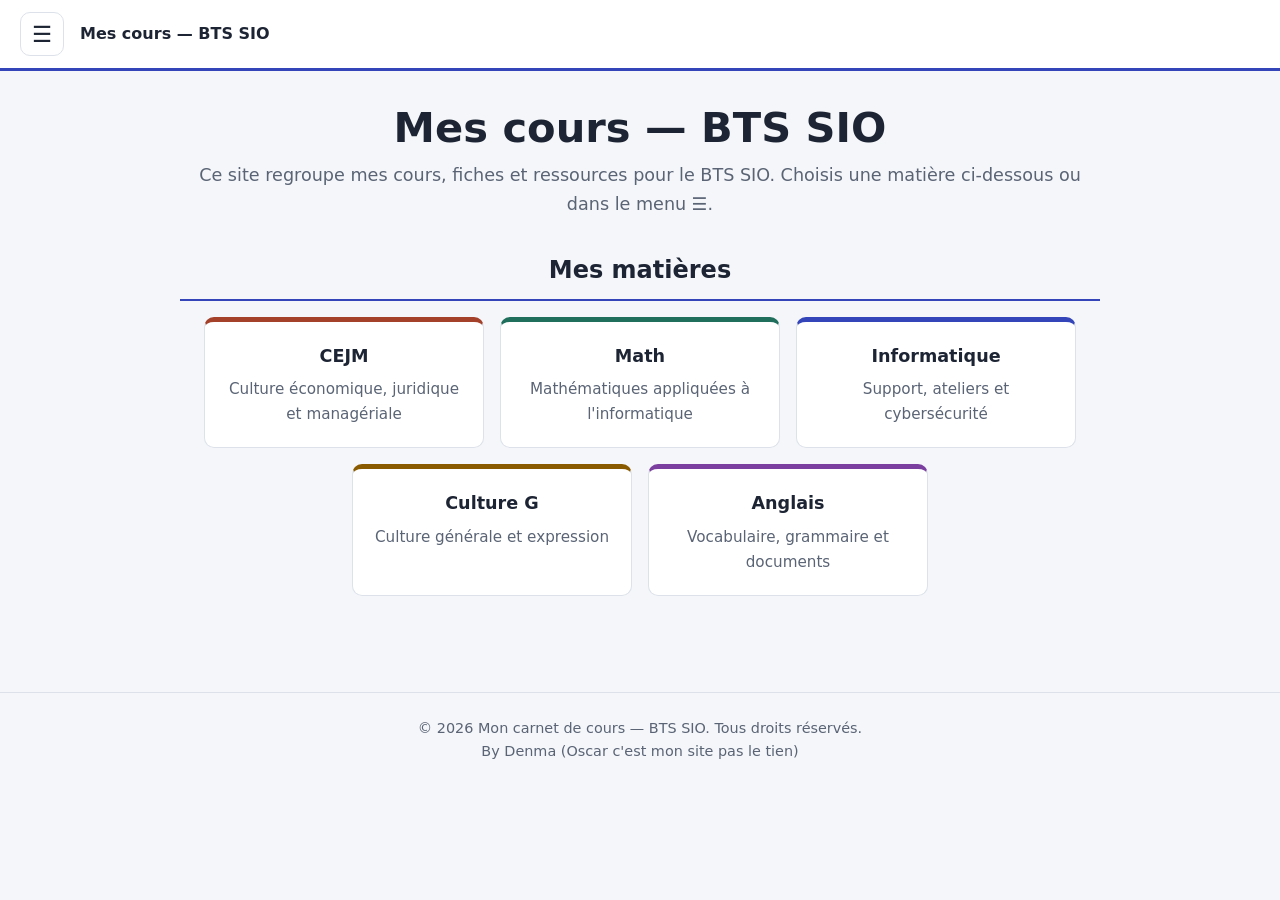
<file: index.html>
<!DOCTYPE html>
<html lang="fr">
<head>
  <meta charset="UTF-8">
  <meta name="viewport" content="width=device-width, initial-scale=1">
  <title>Mes cours — BTS SIO</title>
  <link rel="icon" href="favicon.ico">
  <link rel="stylesheet" href="css/style.css">
</head>
<body class="accueil">
  <!-- L'en-tête et le menu sont ajoutés automatiquement par js/script.js -->

  <main>
    <h1>Mes cours — BTS SIO</h1>
    <p class="intro">Ce site regroupe mes cours, fiches et ressources pour le BTS SIO. Choisis une matière ci-dessous ou dans le menu ☰.</p>

    <section>
      <h2>Mes matières</h2>
      <div class="grille">
        <a class="carte cejm" href="cejm.html">
          <h3>CEJM</h3>
          <p>Culture économique, juridique et managériale</p>
        </a>
        <a class="carte math" href="math.html">
          <h3>Math</h3>
          <p>Mathématiques appliquées à l'informatique</p>
        </a>
        <a class="carte informatique" href="informatique.html">
          <h3>Informatique</h3>
          <p>Support, ateliers et cybersécurité</p>
        </a>
        <a class="carte culture-g" href="culture-g.html">
          <h3>Culture G</h3>
          <p>Culture générale et expression</p>
        </a>
        <a class="carte anglais" href="anglais.html">
          <h3>Anglais</h3>
          <p>Vocabulaire, grammaire et documents</p>
        </a>
      </div>
    </section>

  </main>

  <footer class="site-footer">© 2026 Mon carnet de cours — BTS SIO. Tous droits réservés.<br>By Denma (Oscar c'est mon site pas le tien)</footer>
  <script src="js/script.js"></script>
</body>
</html>
</file>
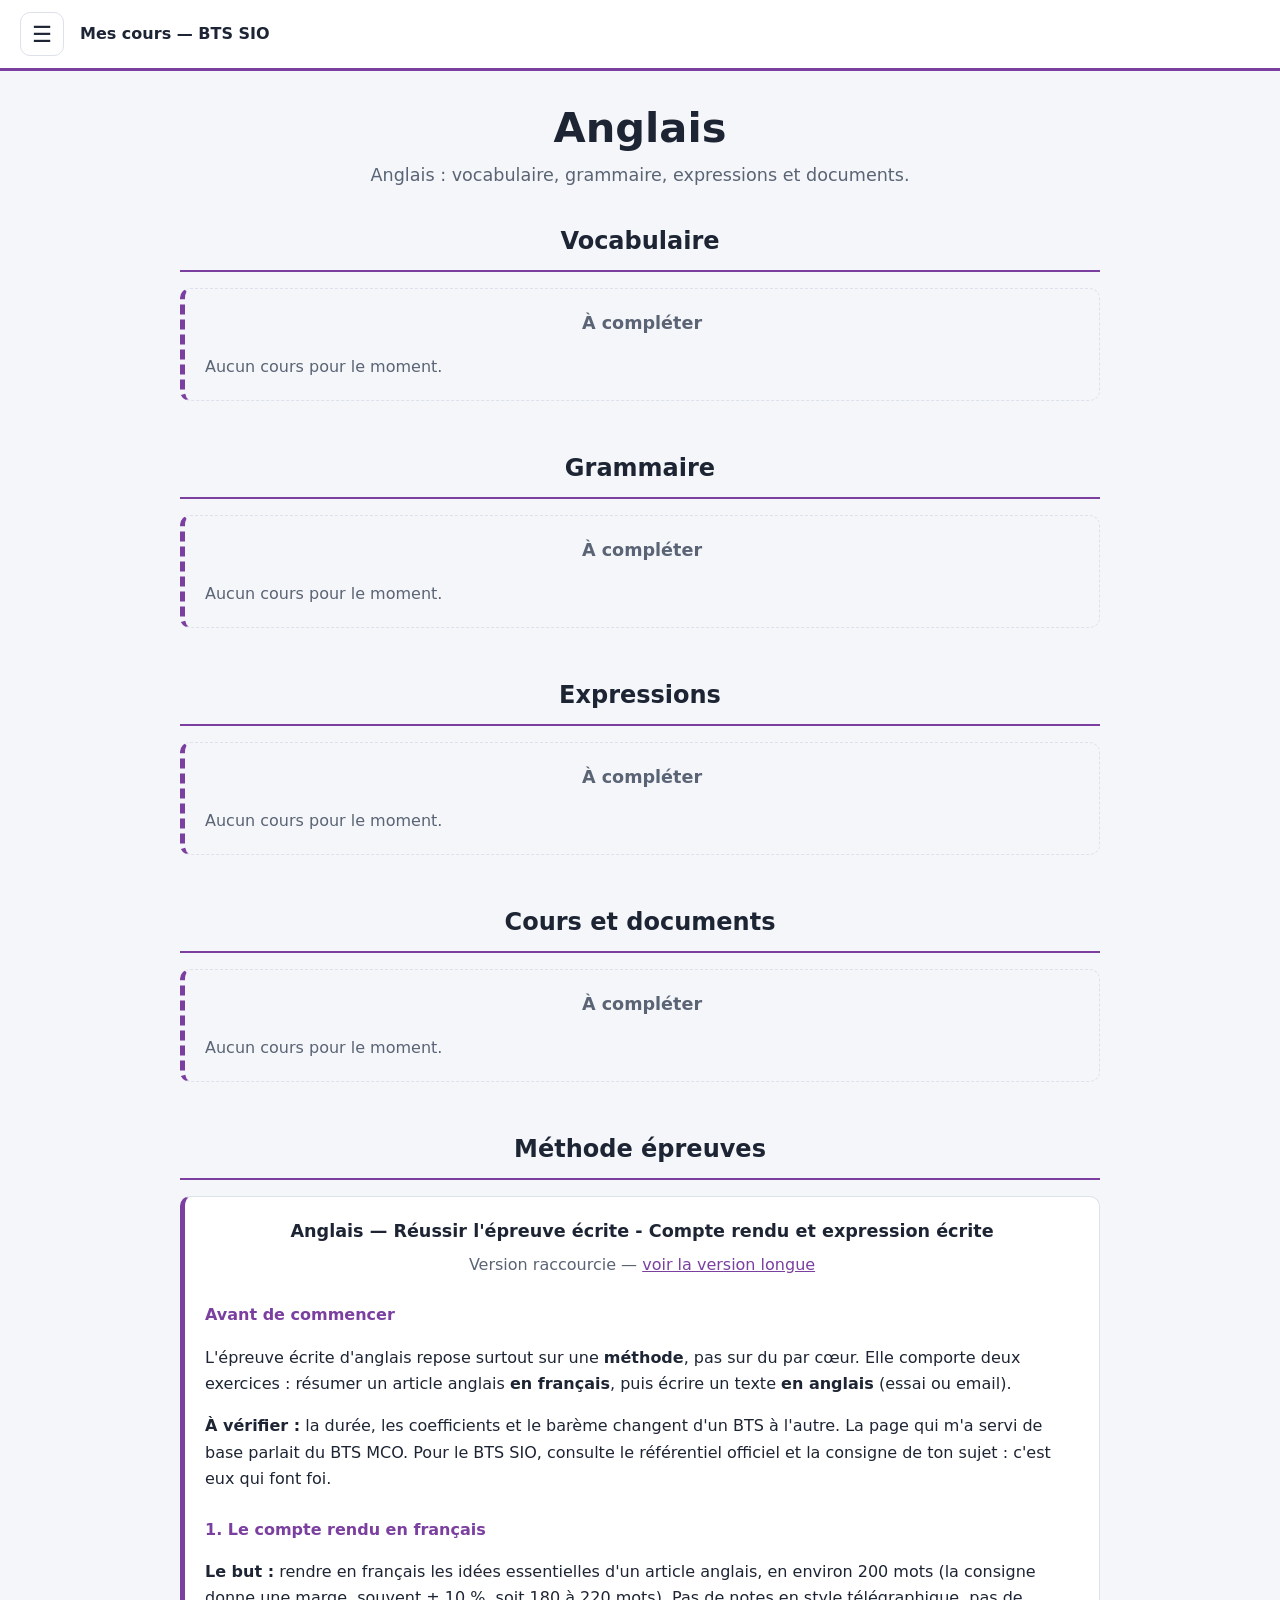
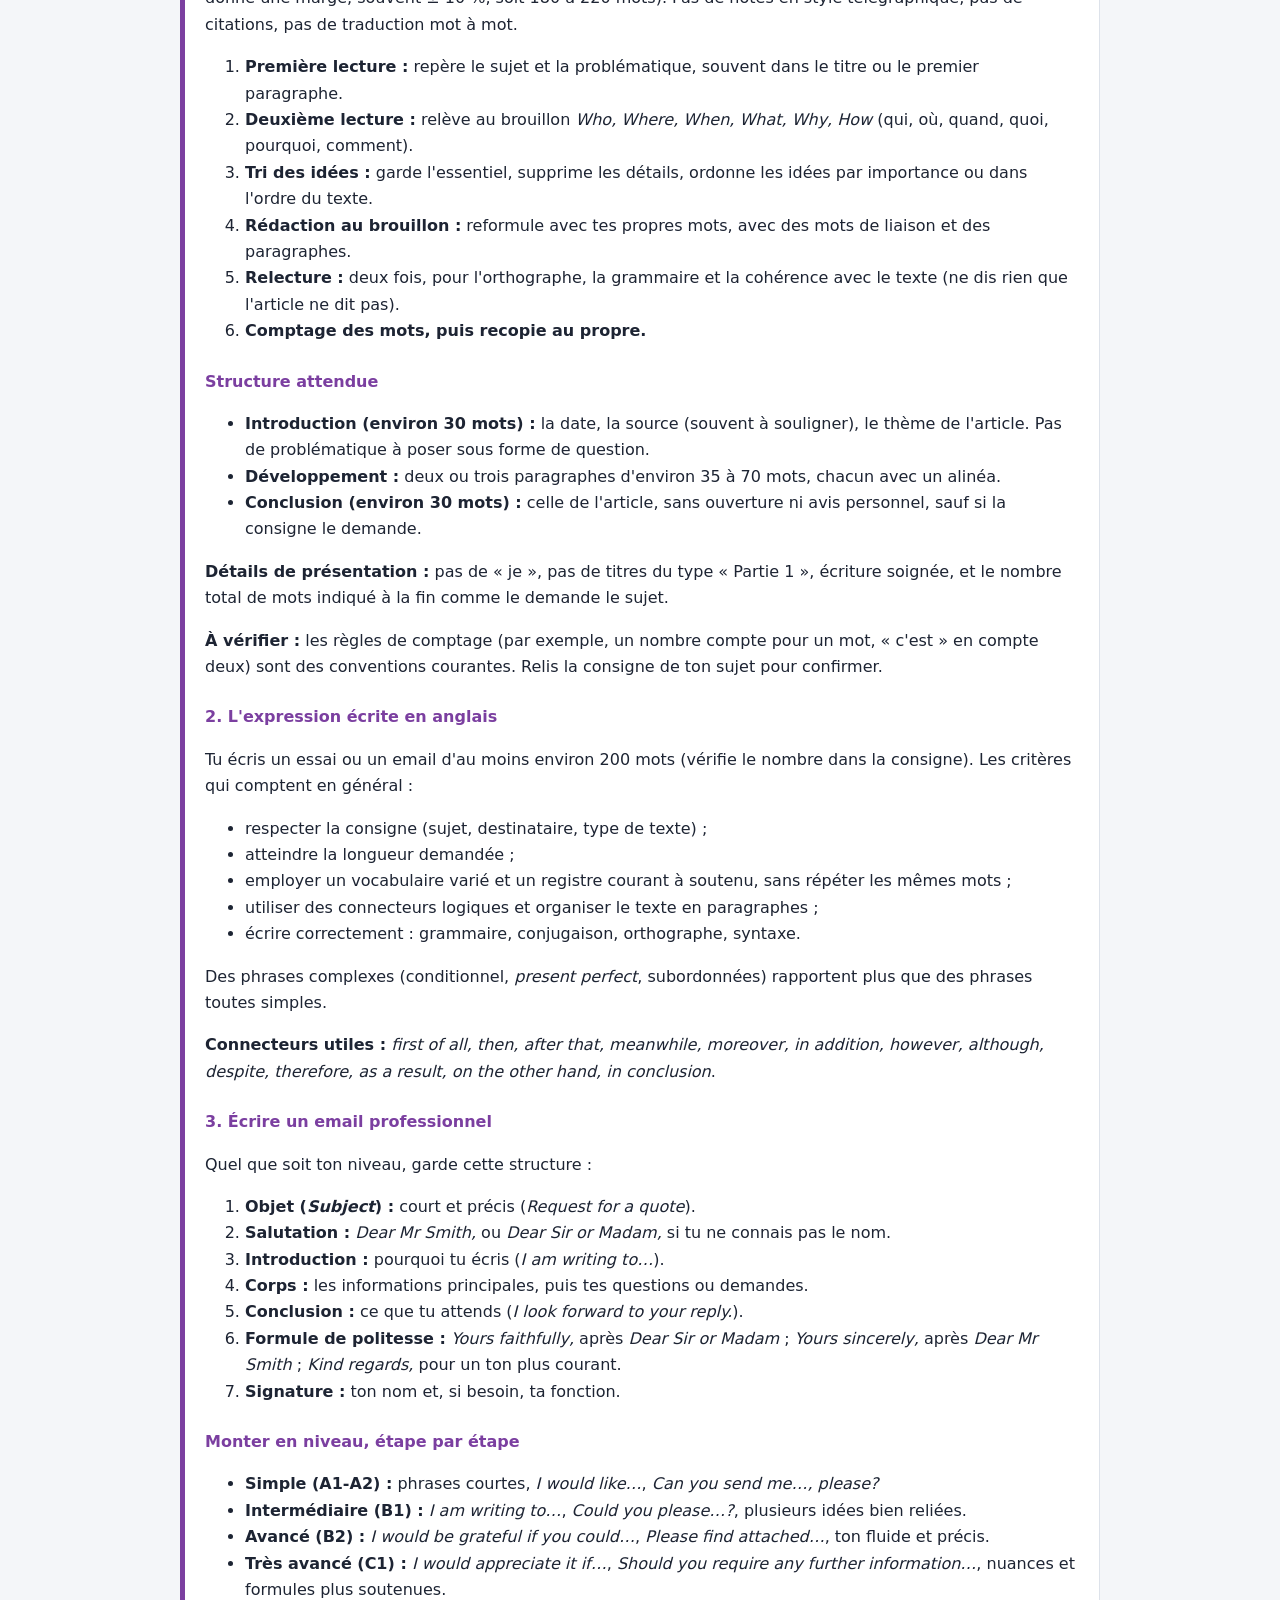
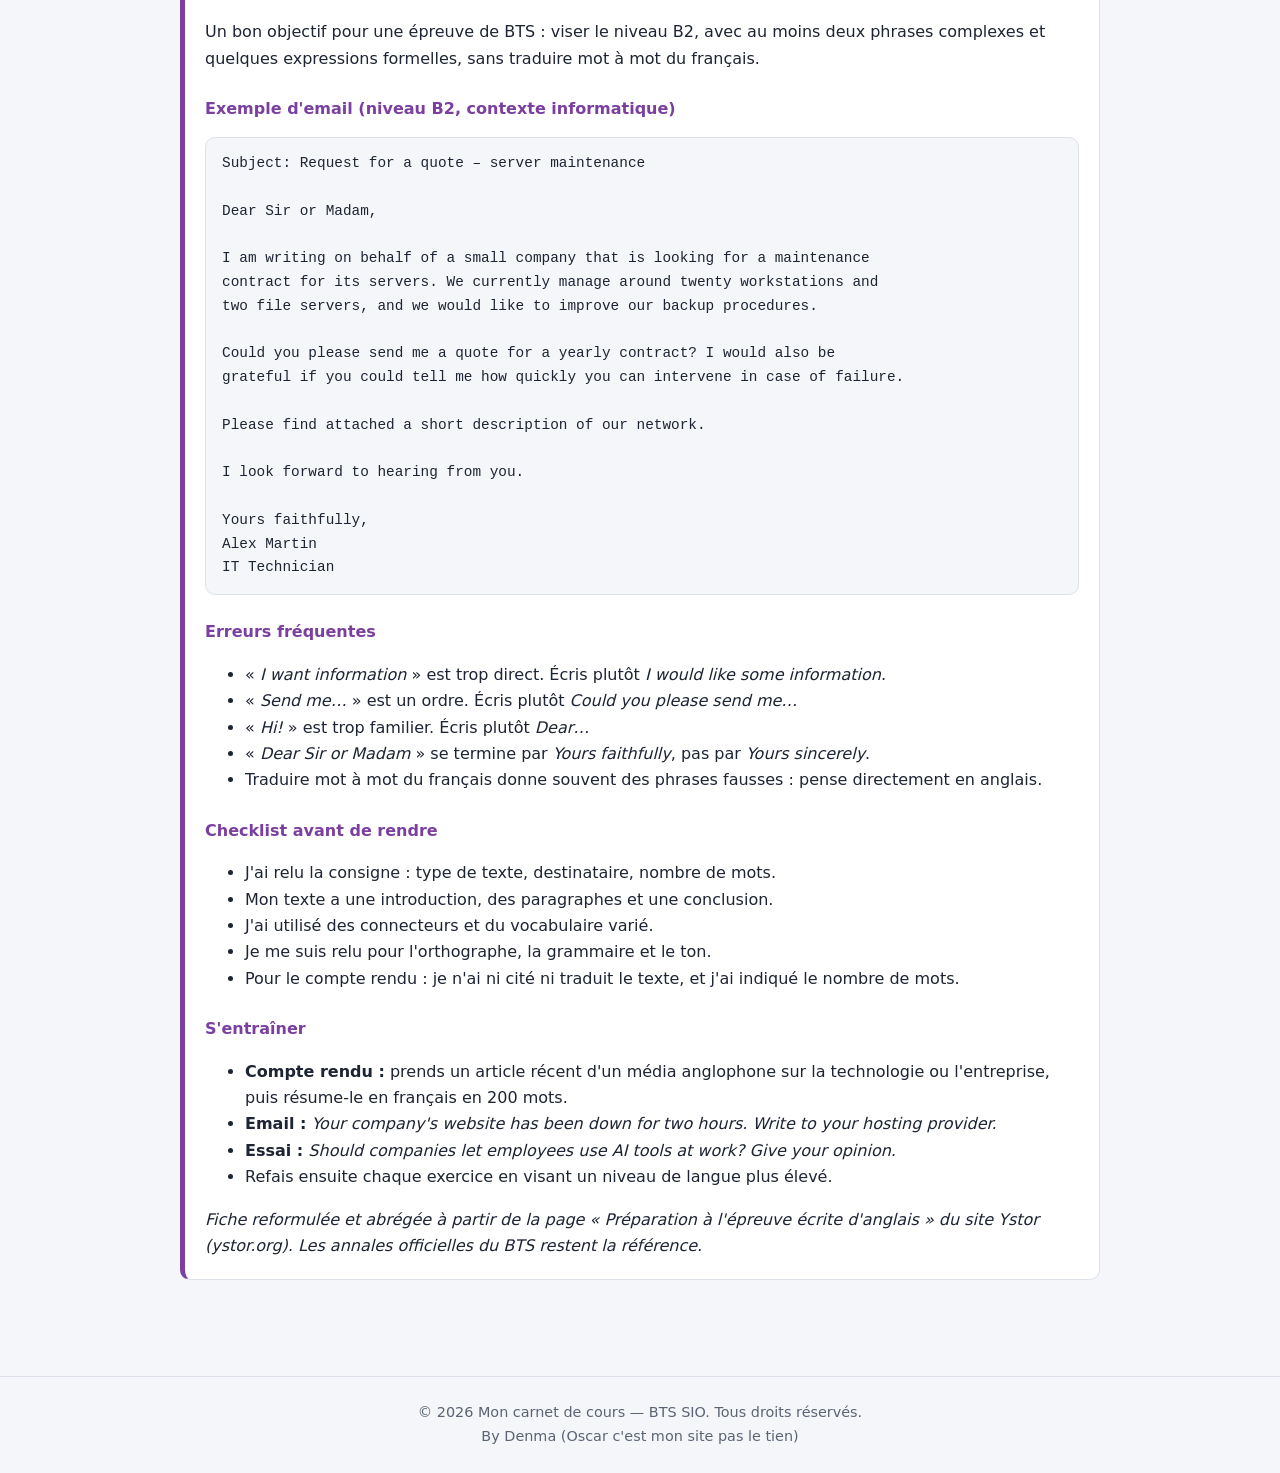
<file: anglais.html>
<!DOCTYPE html>
<html lang="fr">
<head>
  <meta charset="UTF-8">
  <meta name="viewport" content="width=device-width, initial-scale=1">
  <title>Anglais — BTS SIO</title>
  <link rel="icon" href="favicon.ico">
  <link rel="stylesheet" href="css/style.css">
</head>
<body class="anglais">
  <!-- L'en-tête et le menu sont ajoutés automatiquement par js/script.js -->

  <main>
    <h1>Anglais</h1>
    <p class="intro">Anglais : vocabulaire, grammaire, expressions et documents.</p>

    <section>
      <h2>Vocabulaire</h2>
      <!-- AJOUTER LES COURS ICI (copie le bloc <article> ci-dessous) -->
      <article class="course vide">
        <h3>À compléter</h3>
        <p>Aucun cours pour le moment.</p>
      </article>
    </section>

    <section>
      <h2>Grammaire</h2>
      <!-- AJOUTER LES COURS ICI (copie le bloc <article> ci-dessous) -->
      <article class="course vide">
        <h3>À compléter</h3>
        <p>Aucun cours pour le moment.</p>
      </article>
    </section>

    <section>
      <h2>Expressions</h2>
      <!-- AJOUTER LES COURS ICI (copie le bloc <article> ci-dessous) -->
      <article class="course vide">
        <h3>À compléter</h3>
        <p>Aucun cours pour le moment.</p>
      </article>
    </section>

    <section>
      <h2>Cours et documents</h2>
      <!-- AJOUTER LES COURS ICI (copie le bloc <article> ci-dessous) -->
      <article class="course vide">
        <h3>À compléter</h3>
        <p>Aucun cours pour le moment.</p>
      </article>
    </section>

    <section>
      <h2>Méthode épreuves</h2>
      <!-- AJOUTER LES COURS ICI (copie le bloc <article> ci-dessous) -->
      <article class="course">
        <h3>Anglais — Réussir l'épreuve écrite - Compte rendu et expression écrite </h3>
        <p class="source">Version raccourcie — <a href="https://ystor.org/preparation-a-lepreuve-ecrite-danglaisbts-mco-et-sio/" target="_blank" rel="noopener">voir la version longue</a></p>
        <h4>Avant de commencer</h4>
        <p>L'épreuve écrite d'anglais repose surtout sur une <strong>méthode</strong>, pas sur du par cœur. Elle comporte deux exercices : résumer un article anglais <strong>en français</strong>, puis écrire un texte <strong>en anglais</strong> (essai ou email).</p>
        <p><strong>À vérifier :</strong> la durée, les coefficients et le barème changent d'un BTS à l'autre. La page qui m'a servi de base parlait du BTS MCO. Pour le BTS SIO, consulte le référentiel officiel et la consigne de ton sujet : c'est eux qui font foi.</p>
 
        <h4>1. Le compte rendu en français</h4>
        <p><strong>Le but :</strong> rendre en français les idées essentielles d'un article anglais, en environ 200 mots (la consigne donne une marge, souvent ± 10 %, soit 180 à 220 mots). Pas de notes en style télégraphique, pas de citations, pas de traduction mot à mot.</p>
        <ol>
          <li><strong>Première lecture :</strong> repère le sujet et la problématique, souvent dans le titre ou le premier paragraphe.</li>
          <li><strong>Deuxième lecture :</strong> relève au brouillon <em>Who, Where, When, What, Why, How</em> (qui, où, quand, quoi, pourquoi, comment).</li>
          <li><strong>Tri des idées :</strong> garde l'essentiel, supprime les détails, ordonne les idées par importance ou dans l'ordre du texte.</li>
          <li><strong>Rédaction au brouillon :</strong> reformule avec tes propres mots, avec des mots de liaison et des paragraphes.</li>
          <li><strong>Relecture :</strong> deux fois, pour l'orthographe, la grammaire et la cohérence avec le texte (ne dis rien que l'article ne dit pas).</li>
          <li><strong>Comptage des mots, puis recopie au propre.</strong></li>
        </ol>
 
        <h4>Structure attendue</h4>
        <ul>
          <li><strong>Introduction (environ 30 mots) :</strong> la date, la source (souvent à souligner), le thème de l'article. Pas de problématique à poser sous forme de question.</li>
          <li><strong>Développement :</strong> deux ou trois paragraphes d'environ 35 à 70 mots, chacun avec un alinéa.</li>
          <li><strong>Conclusion (environ 30 mots) :</strong> celle de l'article, sans ouverture ni avis personnel, sauf si la consigne le demande.</li>
        </ul>
        <p><strong>Détails de présentation :</strong> pas de « je », pas de titres du type « Partie 1 », écriture soignée, et le nombre total de mots indiqué à la fin comme le demande le sujet.</p>
        <p><strong>À vérifier :</strong> les règles de comptage (par exemple, un nombre compte pour un mot, « c'est » en compte deux) sont des conventions courantes. Relis la consigne de ton sujet pour confirmer.</p>

        <h4>2. L'expression écrite en anglais</h4>
        <p>Tu écris un essai ou un email d'au moins environ 200 mots (vérifie le nombre dans la consigne). Les critères qui comptent en général :</p>
        <ul>
          <li>respecter la consigne (sujet, destinataire, type de texte) ;</li>
          <li>atteindre la longueur demandée ;</li>
          <li>employer un vocabulaire varié et un registre courant à soutenu, sans répéter les mêmes mots ;</li>
          <li>utiliser des connecteurs logiques et organiser le texte en paragraphes ;</li>
          <li>écrire correctement : grammaire, conjugaison, orthographe, syntaxe.</li>
        </ul>
        <p>Des phrases complexes (conditionnel, <em>present perfect</em>, subordonnées) rapportent plus que des phrases toutes simples.</p>
        <p><strong>Connecteurs utiles :</strong> <em>first of all, then, after that, meanwhile, moreover, in addition, however, although, despite, therefore, as a result, on the other hand, in conclusion</em>.</p>

        <h4>3. Écrire un email professionnel</h4>
        <p>Quel que soit ton niveau, garde cette structure :</p>
        <ol>
          <li><strong>Objet (<em>Subject</em>) :</strong> court et précis (<em>Request for a quote</em>).</li>
          <li><strong>Salutation :</strong> <em>Dear Mr Smith,</em> ou <em>Dear Sir or Madam,</em> si tu ne connais pas le nom.</li>
          <li><strong>Introduction :</strong> pourquoi tu écris (<em>I am writing to…</em>).</li>
          <li><strong>Corps :</strong> les informations principales, puis tes questions ou demandes.</li>
          <li><strong>Conclusion :</strong> ce que tu attends (<em>I look forward to your reply.</em>).</li>
          <li><strong>Formule de politesse :</strong> <em>Yours faithfully,</em> après <em>Dear Sir or Madam</em> ; <em>Yours sincerely,</em> après <em>Dear Mr Smith</em> ; <em>Kind regards,</em> pour un ton plus courant.</li>
          <li><strong>Signature :</strong> ton nom et, si besoin, ta fonction.</li>
        </ol>

        <h4>Monter en niveau, étape par étape</h4>
        <ul>
          <li><strong>Simple (A1-A2) :</strong> phrases courtes, <em>I would like…</em>, <em>Can you send me…, please?</em></li>
          <li><strong>Intermédiaire (B1) :</strong> <em>I am writing to…</em>, <em>Could you please…?</em>, plusieurs idées bien reliées.</li>
          <li><strong>Avancé (B2) :</strong> <em>I would be grateful if you could…</em>, <em>Please find attached…</em>, ton fluide et précis.</li>
          <li><strong>Très avancé (C1) :</strong> <em>I would appreciate it if…</em>, <em>Should you require any further information…</em>, nuances et formules plus soutenues.</li>
        </ul>
        <p>Un bon objectif pour une épreuve de BTS : viser le niveau B2, avec au moins deux phrases complexes et quelques expressions formelles, sans traduire mot à mot du français.</p>

        <h4>Exemple d'email (niveau B2, contexte informatique)</h4>
        <pre style="white-space: pre-wrap; overflow-wrap: anywhere;">Subject: Request for a quote – server maintenance

Dear Sir or Madam,

I am writing on behalf of a small company that is looking for a maintenance
contract for its servers. We currently manage around twenty workstations and
two file servers, and we would like to improve our backup procedures.

Could you please send me a quote for a yearly contract? I would also be
grateful if you could tell me how quickly you can intervene in case of failure.

Please find attached a short description of our network.

I look forward to hearing from you.

Yours faithfully,
Alex Martin
IT Technician</pre>

        <h4>Erreurs fréquentes</h4>
        <ul>
          <li>« <em>I want information</em> » est trop direct. Écris plutôt <em>I would like some information</em>.</li>
          <li>« <em>Send me…</em> » est un ordre. Écris plutôt <em>Could you please send me…</em></li>
          <li>« <em>Hi!</em> » est trop familier. Écris plutôt <em>Dear…</em></li>
          <li>« <em>Dear Sir or Madam</em> » se termine par <em>Yours faithfully</em>, pas par <em>Yours sincerely</em>.</li>
          <li>Traduire mot à mot du français donne souvent des phrases fausses : pense directement en anglais.</li>
        </ul>

        <h4>Checklist avant de rendre</h4>
        <ul>
          <li>J'ai relu la consigne : type de texte, destinataire, nombre de mots.</li>
          <li>Mon texte a une introduction, des paragraphes et une conclusion.</li>
          <li>J'ai utilisé des connecteurs et du vocabulaire varié.</li>
          <li>Je me suis relu pour l'orthographe, la grammaire et le ton.</li>
          <li>Pour le compte rendu : je n'ai ni cité ni traduit le texte, et j'ai indiqué le nombre de mots.</li>
        </ul>

        <h4>S'entraîner</h4>
        <ul>
          <li><strong>Compte rendu :</strong> prends un article récent d'un média anglophone sur la technologie ou l'entreprise, puis résume-le en français en 200 mots.</li>
          <li><strong>Email :</strong> <em>Your company's website has been down for two hours. Write to your hosting provider.</em></li>
          <li><strong>Essai :</strong> <em>Should companies let employees use AI tools at work? Give your opinion.</em></li>
          <li>Refais ensuite chaque exercice en visant un niveau de langue plus élevé.</li>
        </ul>

        <p><em>Fiche reformulée et abrégée à partir de la page « Préparation à l'épreuve écrite d'anglais » du site Ystor (ystor.org). Les annales officielles du BTS restent la référence.</em></p>
      </article>
    </section>

  </main>

  <footer class="site-footer">© 2026 Mon carnet de cours — BTS SIO. Tous droits réservés.<br>By Denma (Oscar c'est mon site pas le tien)</footer>
  <script src="js/script.js"></script>
</body>
</html>
</file>
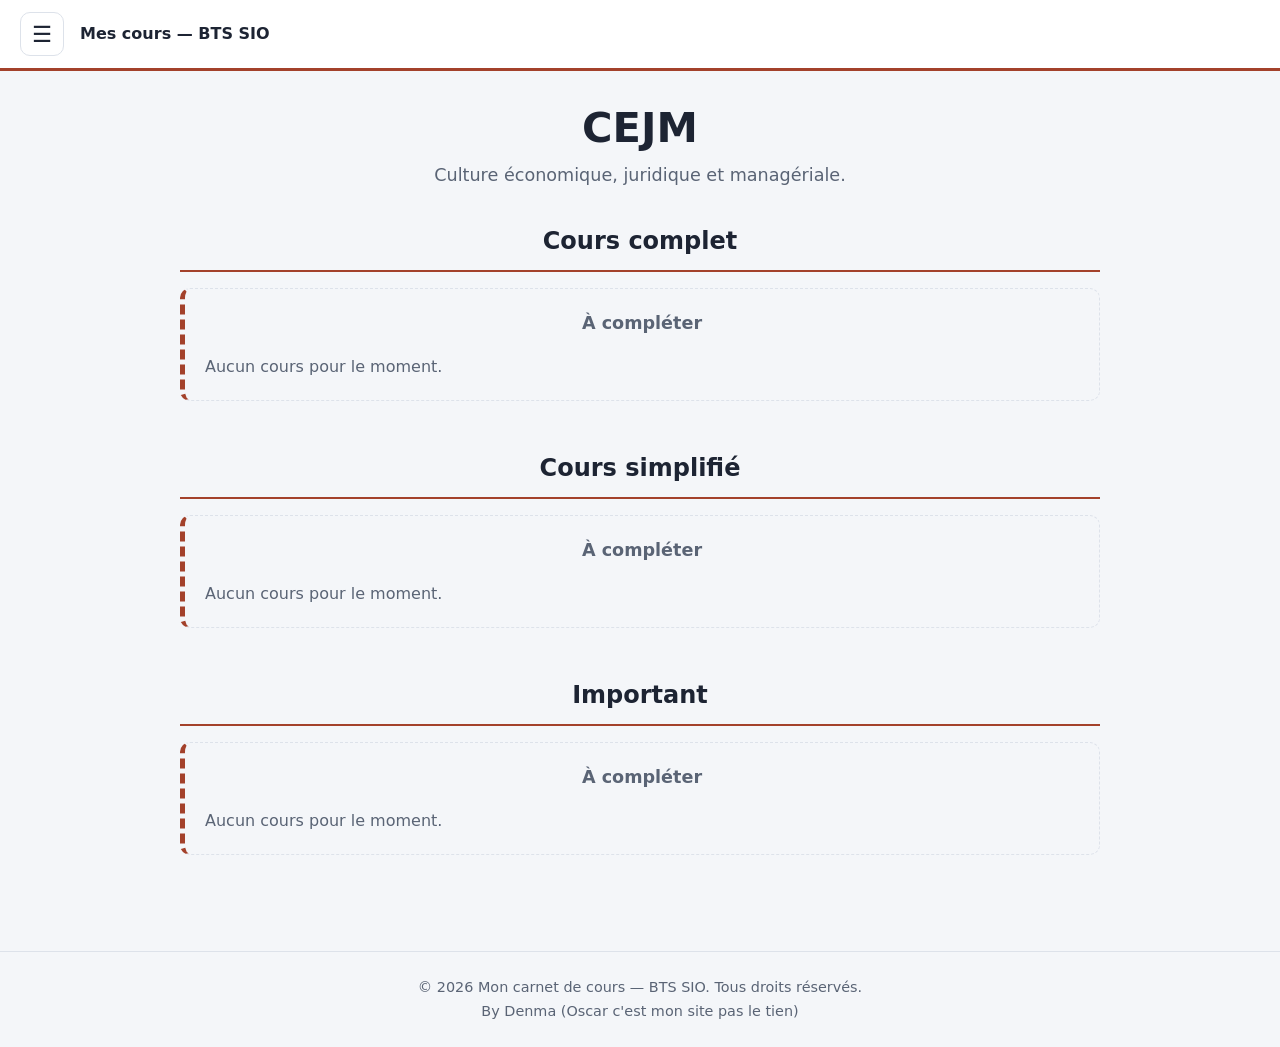
<file: cejm.html>
<!DOCTYPE html>
<html lang="fr">
<head>
  <meta charset="UTF-8">
  <meta name="viewport" content="width=device-width, initial-scale=1">
  <title>CEJM — BTS SIO</title>
  <link rel="icon" href="favicon.ico">
  <link rel="stylesheet" href="css/style.css">
</head>
<body class="cejm">
  <!-- L'en-tête et le menu sont ajoutés automatiquement par js/script.js -->

  <main>
    <h1>CEJM</h1>
    <p class="intro">Culture économique, juridique et managériale.</p>

    <section>
      <h2>Cours complet</h2>
      <!-- AJOUTER LES COURS ICI (copie le bloc <article> ci-dessous) -->
      <article class="course vide">
        <h3>À compléter</h3>
        <p>Aucun cours pour le moment.</p>
      </article>
    </section>

    <section>
      <h2>Cours simplifié</h2>
      <!-- AJOUTER LES COURS ICI (copie le bloc <article> ci-dessous) -->
      <article class="course vide">
        <h3>À compléter</h3>
        <p>Aucun cours pour le moment.</p>
      </article>
    </section>

    <section>
      <h2>Important</h2>
      <!-- AJOUTER LES COURS ICI (copie le bloc <article> ci-dessous) -->
      <article class="course vide">
        <h3>À compléter</h3>
        <p>Aucun cours pour le moment.</p>
      </article>
    </section>

  </main>

  <footer class="site-footer">© 2026 Mon carnet de cours — BTS SIO. Tous droits réservés.<br>By Denma (Oscar c'est mon site pas le tien)</footer>
  <script src="js/script.js"></script>
</body>
</html>
</file>
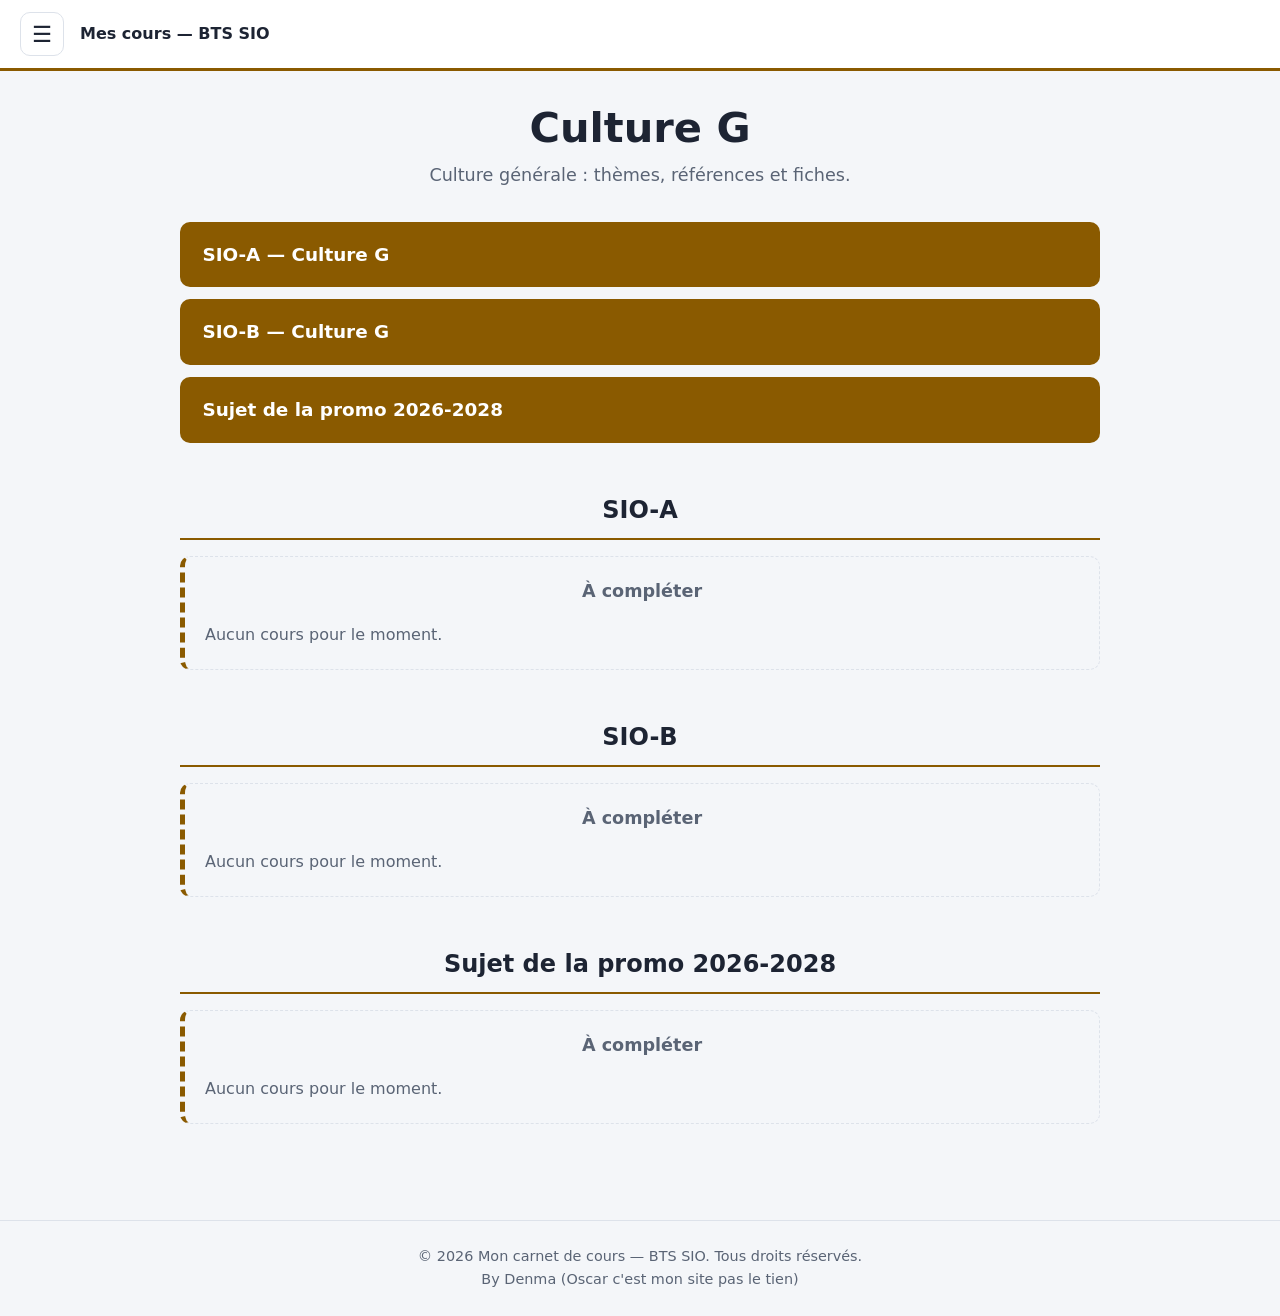
<file: culture-g.html>
<!DOCTYPE html>
<html lang="fr">
<head>
  <meta charset="UTF-8">
  <meta name="viewport" content="width=device-width, initial-scale=1">
  <title>Culture G — BTS SIO</title>
  <link rel="icon" href="favicon.ico">
  <link rel="stylesheet" href="css/style.css">
</head>
<body class="culture-g">
  <!-- L'en-tête et le menu sont ajoutés automatiquement par js/script.js -->

  <main>
    <h1>Culture G</h1>
    <p class="intro">Culture générale : thèmes, références et fiches.</p>

    <!-- Les 3 grands boutons : chaque href pointe vers l'id d'une section plus bas (sans accent ni espace) -->
    <nav class="boutons-parties" aria-label="Parties de Culture G">
      <a class="bouton-partie" href="#sio-a">SIO-A — Culture G</a>
      <a class="bouton-partie" href="#sio-b">SIO-B — Culture G</a>
      <a class="bouton-partie" href="#theme">Sujet de la promo 2026-2028</a>
    </nav>

    <section id="sio-a">
      <h2>SIO-A</h2>
      <!-- AJOUTER LES COURS ICI (copie le bloc <article> ci-dessous) -->
      <article class="course vide">
        <h3>À compléter</h3>
        <p>Aucun cours pour le moment.</p>
      </article>
    </section>

    <section id="sio-b">
      <h2>SIO-B</h2>
      <!-- AJOUTER LES COURS ICI (copie le bloc <article> ci-dessous) -->
      <article class="course vide">
        <h3>À compléter</h3>
        <p>Aucun cours pour le moment.</p>
      </article>
    </section>

    <section id="theme">
      <h2>Sujet de la promo 2026-2028</h2>
      <!-- AJOUTER LES COURS ICI (copie le bloc <article> ci-dessous) -->
      <article class="course vide">
        <h3>À compléter</h3>
        <p>Aucun cours pour le moment.</p>
      </article>
    </section>

  </main>

  <footer class="site-footer">© 2026 Mon carnet de cours — BTS SIO. Tous droits réservés.<br>By Denma (Oscar c'est mon site pas le tien)</footer>
  <script src="js/script.js"></script>
</body>
</html>
</file>
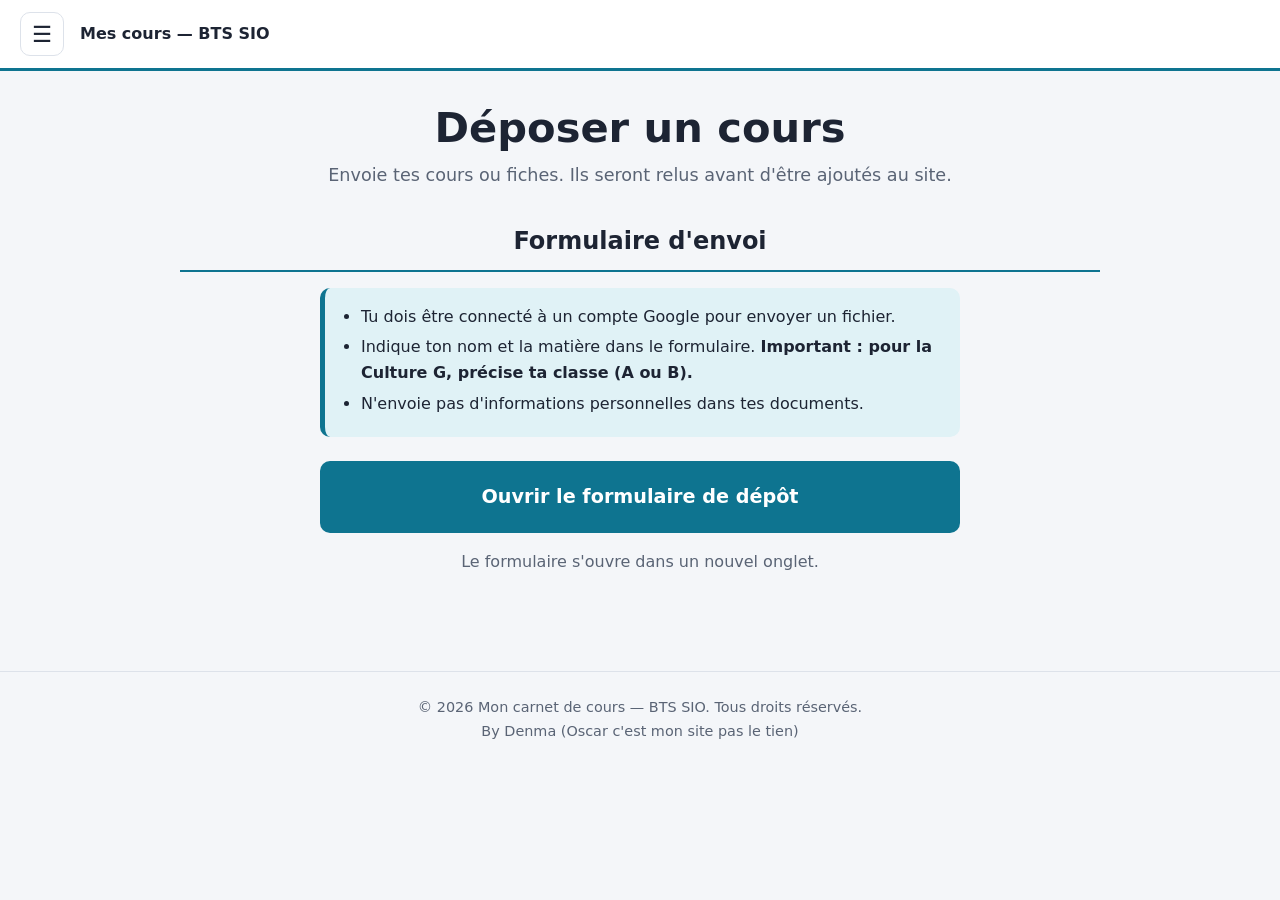
<file: depose.html>
<!DOCTYPE html>
<html lang="fr">
<head>
  <meta charset="UTF-8">
  <meta name="viewport" content="width=device-width, initial-scale=1">
  <title>Déposer un cours — BTS SIO</title>
  <link rel="icon" href="favicon.ico">
  <link rel="stylesheet" href="css/style.css">
</head>
<body class="depose">
  <!-- L'en-tête et le menu sont ajoutés automatiquement par js/script.js -->

  <main>
    <h1>Déposer un cours</h1>
    <p class="intro">Envoie tes cours ou fiches. Ils seront relus avant d'être ajoutés au site.</p>

    <section>
      <h2>Formulaire d'envoi</h2>

      <ul class="consignes">
        <li>Tu dois être connecté à un compte Google pour envoyer un fichier.</li>
        <li>Indique ton nom et la matière dans le formulaire. <strong>Important : pour la Culture G, précise ta classe (A ou B).</strong></li>
        <li>N'envoie pas d'informations personnelles dans tes documents.</li>
      </ul>

      <!-- Lien du formulaire Google : pour le changer, remplace l'adresse dans href -->
      <a class="bouton-depot" href="https://forms.gle/SM5EXJ7nc6bLEKZo7" target="_blank" rel="noopener">Ouvrir le formulaire de dépôt</a>
      <p class="alternative">Le formulaire s'ouvre dans un nouvel onglet.</p>
    </section>

  </main>

  <footer class="site-footer">© 2026 Mon carnet de cours — BTS SIO. Tous droits réservés.<br>By Denma (Oscar c'est mon site pas le tien)</footer>
  <script src="js/script.js"></script>
</body>
</html>
</file>
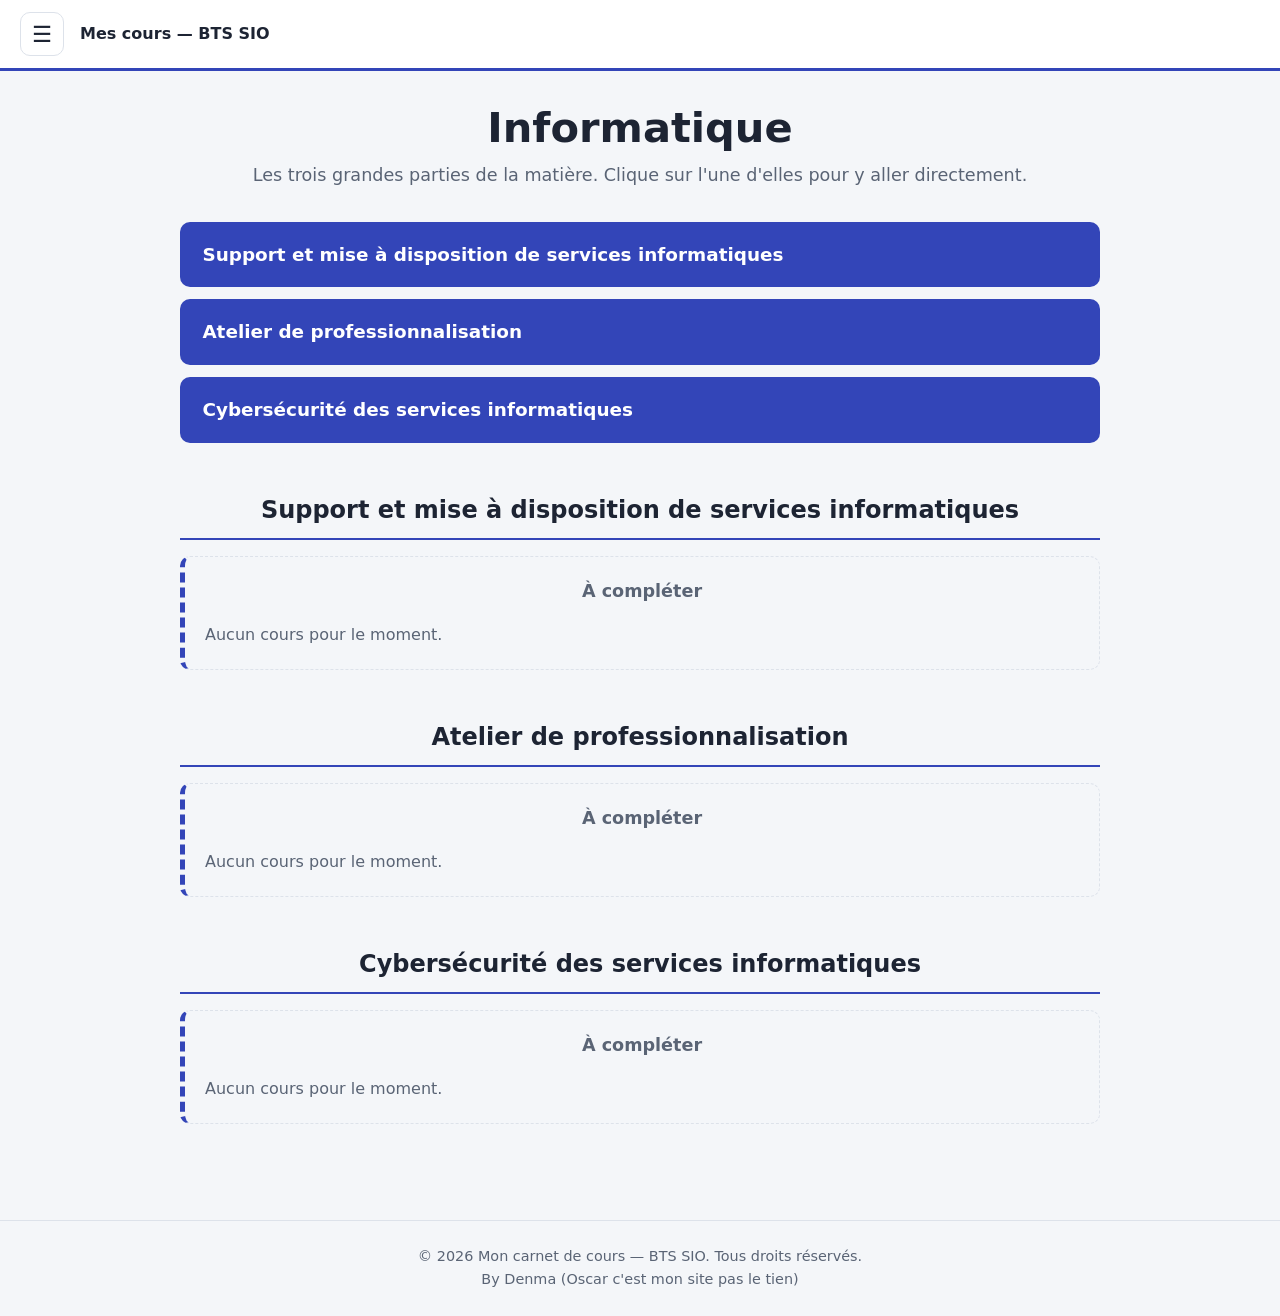
<file: informatique.html>
<!DOCTYPE html>
<html lang="fr">
<head>
  <meta charset="UTF-8">
  <meta name="viewport" content="width=device-width, initial-scale=1">
  <title>Informatique — BTS SIO</title>
  <link rel="icon" href="favicon.ico">
  <link rel="stylesheet" href="css/style.css">
</head>
<body class="informatique">
  <!-- L'en-tête et le menu sont ajoutés automatiquement par js/script.js -->

  <main>
    <h1>Informatique</h1>
    <p class="intro">Les trois grandes parties de la matière. Clique sur l'une d'elles pour y aller directement.</p>

    <!-- Les 3 grands boutons : chaque href pointe vers l'id d'une section plus bas -->
    <nav class="boutons-parties" aria-label="Parties d'Informatique">
      <a class="bouton-partie" href="#support">Support et mise à disposition de services informatiques</a>
      <a class="bouton-partie" href="#atelier">Atelier de professionnalisation</a>
      <a class="bouton-partie" href="#cybersecurite">Cybersécurité des services informatiques</a>
    </nav>

    <section id="support">
      <h2>Support et mise à disposition de services informatiques</h2>
      <!-- AJOUTER LES COURS ICI (copie le bloc <article> ci-dessous) -->
      <article class="course vide">
        <h3>À compléter</h3>
        <p>Aucun cours pour le moment.</p>
      </article>
    </section>

    <section id="atelier">
      <h2>Atelier de professionnalisation</h2>
      <!-- AJOUTER LES COURS ICI (copie le bloc <article> ci-dessous) -->
      <article class="course vide">
        <h3>À compléter</h3>
        <p>Aucun cours pour le moment.</p>
      </article>
    </section>

    <section id="cybersecurite">
      <h2>Cybersécurité des services informatiques</h2>
      <!-- AJOUTER LES COURS ICI (copie le bloc <article> ci-dessous) -->
      <article class="course vide">
        <h3>À compléter</h3>
        <p>Aucun cours pour le moment.</p>
      </article>
    </section>

  </main>

  <footer class="site-footer">© 2026 Mon carnet de cours — BTS SIO. Tous droits réservés.<br>By Denma (Oscar c'est mon site pas le tien)</footer>
  <script src="js/script.js"></script>
</body>
</html>
</file>
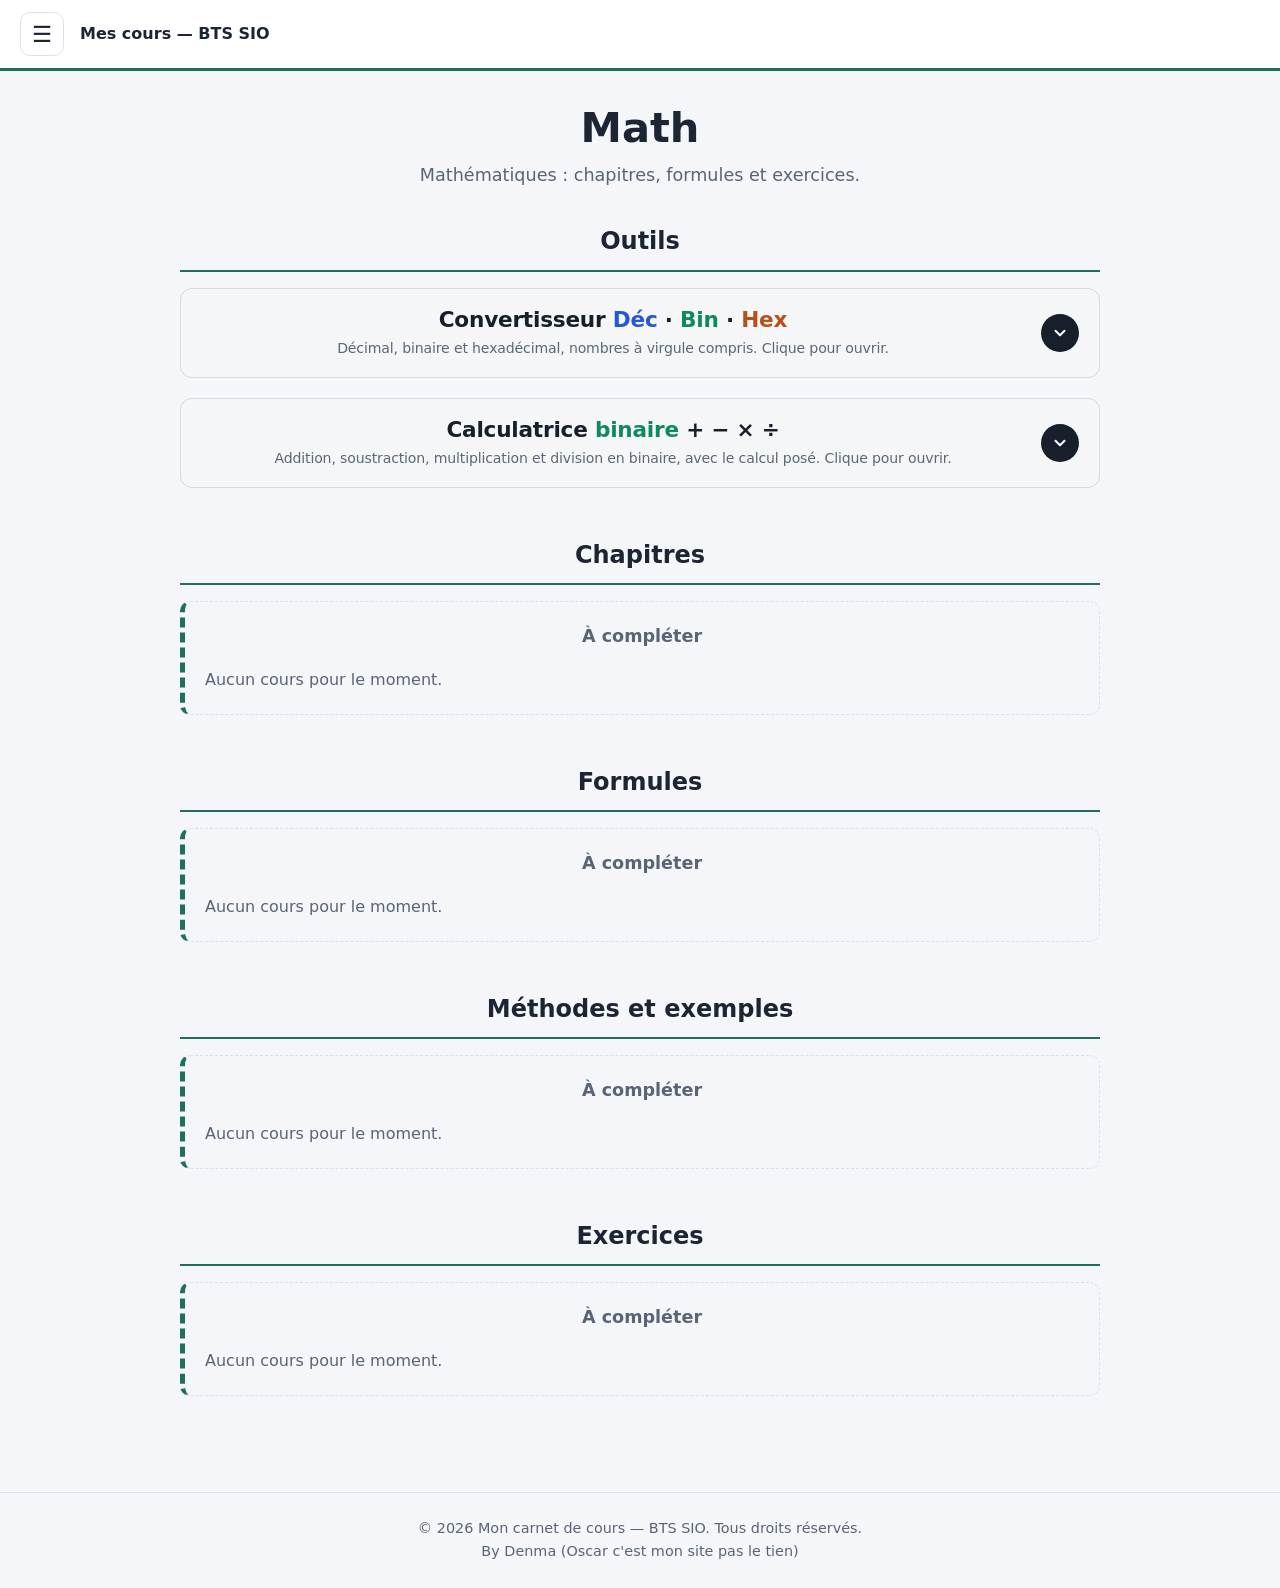
<file: math.html>
<!DOCTYPE html>
<html lang="fr">
<head>
  <meta charset="UTF-8">
  <meta name="viewport" content="width=device-width, initial-scale=1">
  <title>Math — BTS SIO</title>
  <link rel="icon" href="favicon.ico">
  <link rel="stylesheet" href="css/style.css">
  <link rel="stylesheet" href="css/outils.css">
</head>
<body class="math">
  <!-- L'en-tête et le menu sont ajoutés automatiquement par js/script.js -->

  <main>
    <h1>Math</h1>
    <p class="intro">Mathématiques : chapitres, formules et exercices.</p>

    <section id="outils">
      <h2>Outils</h2>

      <!-- ============== CONVERTISSEUR DÉCIMAL · BINAIRE · HEXADÉCIMAL ==============
           Script : js/convertisseur.js — styles : css/outils.css
           Ouvert au chargement : ajoute la classe "cvb-open" sur la section. -->
      <section id="cvb" class="cvb">
      <div class="cvb-inner">
        <h2 class="cvb-acc-h">
          <button type="button" class="cvb-acc" id="cvb-toggle" aria-expanded="false" aria-controls="cvb-body">
            <span class="cvb-acc-title" id="cvb-titre">Convertisseur <span class="cvb-dec">Déc</span> · <span class="cvb-bin">Bin</span> · <span class="cvb-hex">Hex</span></span>
            <span class="cvb-acc-sub">Décimal, binaire et hexadécimal, nombres à virgule compris. Clique pour ouvrir.</span>
            <span class="cvb-chev" aria-hidden="true"><svg viewBox="0 0 24 24" fill="none" stroke="currentColor" stroke-width="2.6" stroke-linecap="round" stroke-linejoin="round"><path d="M6 9l6 6 6-6"/></svg></span>
          </button>
        </h2>
        <div class="cvb-body" id="cvb-body" role="region" aria-labelledby="cvb-titre" inert>
        <div class="cvb-body-clip">
          <div class="cvb-body-in">
          <p class="cvb-lede">Tape un nombre dans une case : les deux autres se calculent toutes seules. Les nombres à virgule sont acceptés (virgule ou point).</p>

        <div class="cvb-top">
          <div class="cvb-panel">
            <div class="cvb-field cvb-dec">
              <label class="cvb-label" for="cvb-in-dec">Décimal <small>base 10</small></label>
              <div class="cvb-box"><span class="cvb-prefix">(10)</span><input id="cvb-in-dec" inputmode="decimal" autocomplete="off" spellcheck="false" placeholder="Entrez votre nombre"></div>
            </div>
            <div class="cvb-field cvb-bin">
              <label class="cvb-label" for="cvb-in-bin">Binaire <small>base 2</small></label>
              <div class="cvb-box"><span class="cvb-prefix">0b</span><input id="cvb-in-bin" inputmode="decimal" autocomplete="off" spellcheck="false" placeholder="Entrez votre nombre"></div>
            </div>
            <div class="cvb-field cvb-hex">
              <label class="cvb-label" for="cvb-in-hex">Hexadécimal <small>base 16</small></label>
              <div class="cvb-box"><span class="cvb-prefix">0x</span><input id="cvb-in-hex" autocomplete="off" spellcheck="false" style="text-transform:uppercase" placeholder="Entrez votre nombre"></div>
            </div>
            <p class="cvb-err" id="cvb-err" role="status"></p>
            <div class="cvb-actions">
              <button type="button" class="cvb-primary" id="cvb-add">Ajouter au tableau</button>
              <button type="button" id="cvb-clear">Effacer</button>
            </div>
            <div class="cvb-chips">
              <button type="button" data-v="42">42</button><button type="button" data-v="255">255</button><button type="button" data-v="0,5">0,5</button><button type="button" data-v="0,1">0,1</button><button type="button" data-v="12,375">12,375</button><button type="button" data-v="3,14">3,14</button>
            </div>
            <div class="cvb-bits" id="cvb-bits"></div>
          </div>
          <div class="cvb-panel cvb-steps" id="cvb-steps" aria-live="polite"></div>
        </div>

        <div class="cvb-panel">
          <div class="cvb-row">
            <h3 style="font-size:1.05rem;margin:0">Mon tableau</h3>
            <button type="button" id="cvb-reset">Remettre les exemples</button>
          </div>
          <div class="cvb-tbl">
            <table>
              <thead><tr><th class="cvb-dec">Décimal</th><th class="cvb-bin">Binaire</th><th class="cvb-hex">Hexa</th><th></th></tr></thead>
              <tbody id="cvb-tbody"></tbody>
            </table>
          </div>
        </div>

        <div class="cvb-panel">
          <h3 style="font-size:1.05rem;margin:0">Référence 0 à 15 (4 bits = 1 chiffre hexa)</h3>
          <div class="cvb-ref" id="cvb-ref"></div>
        </div>
          </div>
        </div>
        </div>
      </div>
      </section>

      <!-- ============== CALCULATRICE BINAIRE ==============
           Script : js/calcul-binaire.js — styles : css/outils.css -->
      <section id="cbc" class="cvb">
        <div class="cvb-inner">
          <h2 class="cvb-acc-h">
            <button type="button" class="cvb-acc" id="cbc-toggle" aria-expanded="false" aria-controls="cbc-body">
              <span class="cvb-acc-title" id="cbc-titre">Calculatrice <span class="cvb-bin">binaire</span> + − × ÷</span>
              <span class="cvb-acc-sub">Addition, soustraction, multiplication et division en binaire, avec le calcul posé. Clique pour ouvrir.</span>
              <span class="cvb-chev" aria-hidden="true"><svg viewBox="0 0 24 24" fill="none" stroke="currentColor" stroke-width="2.6" stroke-linecap="round" stroke-linejoin="round"><path d="M6 9l6 6 6-6"/></svg></span>
            </button>
          </h2>
          <div class="cvb-body" id="cbc-body" role="region" aria-labelledby="cbc-titre" inert>
          <div class="cvb-body-clip">
            <div class="cvb-body-in">
            <p class="cvb-lede">Tape deux nombres binaires et choisis l'opération : le résultat (binaire, décimal, hexa) et le calcul posé s'affichent tout seuls.</p>

          <div class="cvb-top">
            <div class="cvb-panel">
              <div class="cvb-field cvb-bin">
                <label class="cvb-label" for="cbc-a">Nombre A <small>base 2</small></label>
                <div class="cvb-box"><span class="cvb-prefix">0b</span><input id="cbc-a" inputmode="numeric" autocomplete="off" spellcheck="false" placeholder="Entrez votre nombre binaire"></div>
                <span class="cbc-eq" id="cbc-a-eq">&nbsp;</span>
              </div>
              <div class="cbc-ops" role="group" aria-label="Opération">
                <button type="button" data-op="+" aria-pressed="true" aria-label="Addition">+</button>
                <button type="button" data-op="-" aria-pressed="false" aria-label="Soustraction">−</button>
                <button type="button" data-op="*" aria-pressed="false" aria-label="Multiplication">×</button>
                <button type="button" data-op="/" aria-pressed="false" aria-label="Division">÷</button>
              </div>
              <div class="cvb-field cvb-bin">
                <label class="cvb-label" for="cbc-b">Nombre B <small>base 2</small></label>
                <div class="cvb-box"><span class="cvb-prefix">0b</span><input id="cbc-b" inputmode="numeric" autocomplete="off" spellcheck="false" placeholder="Entrez votre nombre binaire"></div>
                <span class="cbc-eq" id="cbc-b-eq">&nbsp;</span>
              </div>
              <p class="cvb-err" id="cbc-err" role="status"></p>
              <div class="cbc-result" id="cbc-result" aria-live="polite"></div>
              <div class="cvb-actions">
                <button type="button" class="cvb-primary" id="cbc-add">Ajouter à l'historique</button>
                <button type="button" id="cbc-swap">Inverser A et B</button>
                <button type="button" id="cbc-clear">Effacer</button>
              </div>
              <div class="cvb-chips cbc-chips">
                <button type="button" data-a="1011" data-op="+" data-b="110">1011 + 110</button><button type="button" data-a="1111 1111" data-op="+" data-b="1">1111 1111 + 1</button><button type="button" data-a="1100" data-op="-" data-b="101">1100 − 101</button><button type="button" data-a="101" data-op="-" data-b="1100">101 − 1100</button><button type="button" data-a="1011" data-op="*" data-b="101">1011 × 101</button><button type="button" data-a="11011" data-op="/" data-b="101">11011 ÷ 101</button>
              </div>
              <div class="cvb-bits" id="cbc-bits"></div>
            </div>
            <div class="cvb-panel cvb-steps" id="cbc-steps" aria-live="polite"></div>
          </div>

          <div class="cvb-panel">
            <div class="cvb-row">
              <h3 style="font-size:1.05rem;margin:0">Historique</h3>
              <button type="button" id="cbc-reset">Vider l'historique</button>
            </div>
            <div class="cvb-tbl">
              <table>
                <thead><tr><th class="cvb-bin">Calcul</th><th class="cvb-bin">Résultat</th><th class="cvb-dec">En décimal</th><th></th></tr></thead>
                <tbody id="cbc-tbody"></tbody>
              </table>
            </div>
          </div>

          <div class="cvb-panel">
            <h3 style="font-size:1.05rem;margin:0">Les règles à connaître</h3>
            <div class="cbc-rules">
              <div><h4>Addition</h4><pre>0 + 0 = 0
0 + 1 = 1
1 + 1 = 10  → 0, retenue 1
1 + 1 + 1 = 11 → 1, retenue 1</pre></div>
              <div><h4>Soustraction</h4><pre>0 − 0 = 0
1 − 0 = 1
1 − 1 = 0
0 − 1 = 1   → emprunt 1</pre></div>
              <div><h4>Multiplication</h4><pre>0 × 0 = 0
0 × 1 = 0
1 × 0 = 0
1 × 1 = 1</pre></div>
              <div><h4>Division</h4><pre>Comme une division posée,
mais chaque chiffre du
quotient vaut 0 ou 1 :
« ça rentre » ou « ça rentre pas ».</pre></div>
            </div>
            <p class="cbc-tip cvb-muted">Astuce : multiplier par 2 revient à ajouter un 0 à droite (décalage à gauche), diviser par 2 revient à enlever le dernier bit (décalage à droite).</p>
          </div>
            </div>
          </div>
          </div>
        </div>
      </section>
    </section>

    <section>
      <h2>Chapitres</h2>
      <!-- AJOUTER LES COURS ICI (copie le bloc <article> ci-dessous) -->
      <article class="course vide">
        <h3>À compléter</h3>
        <p>Aucun cours pour le moment.</p>
      </article>
    </section>

    <section>
      <h2>Formules</h2>
      <!-- AJOUTER LES COURS ICI (copie le bloc <article> ci-dessous) -->
      <article class="course vide">
        <h3>À compléter</h3>
        <p>Aucun cours pour le moment.</p>
      </article>
    </section>

    <section>
      <h2>Méthodes et exemples</h2>
      <!-- AJOUTER LES COURS ICI (copie le bloc <article> ci-dessous) -->
      <article class="course vide">
        <h3>À compléter</h3>
        <p>Aucun cours pour le moment.</p>
      </article>
    </section>

    <section>
      <h2>Exercices</h2>
      <!-- AJOUTER LES COURS ICI (copie le bloc <article> ci-dessous) -->
      <article class="course vide">
        <h3>À compléter</h3>
        <p>Aucun cours pour le moment.</p>
      </article>
    </section>

  </main>

  <footer class="site-footer">© 2026 Mon carnet de cours — BTS SIO. Tous droits réservés.<br>By Denma (Oscar c'est mon site pas le tien)</footer>
  <script src="js/script.js"></script>
  <script src="js/convertisseur.js"></script>
  <script src="js/calcul-binaire.js"></script>
</body>
</html>
</file>
<file: css/style.css>
/* ==========================================================
   STYLE.CSS — Carnet de cours BTS SIO
   Pour changer les couleurs : modifie les variables ci-dessous.
   ========================================================== */
:root {
  --fond: #f4f6f9;
  --carte: #ffffff;
  --texte: #1d2433;
  --texte-doux: #5a6475;
  --bordure: #dde2ea;
  --accent: #3345b8;          /* couleur par défaut (accueil) */
  --accent-clair: #e8ebfa;
  --rayon: 10px;
  --largeur-menu: 280px;
}
/* Une couleur par page : ajoute une ligne pour une nouvelle matière */
body.cejm         { --accent: #a3412b; --accent-clair: #f8e9e4; }
body.math         { --accent: #1f6f5c; --accent-clair: #e1f2ed; }
body.informatique { --accent: #3345b8; --accent-clair: #e8ebfa; }
body.culture-g    { --accent: #8a5a00; --accent-clair: #f7edd6; }
body.anglais      { --accent: #7b3fa0; --accent-clair: #f0e7f6; }
body.depose       { --accent: #0e7490; --accent-clair: #e0f2f6; }

* { box-sizing: border-box; }
html { scroll-behavior: smooth; scroll-padding-top: 5rem; }
body {
  margin: 0;
  font-family: system-ui, -apple-system, "Segoe UI", Roboto, sans-serif;
  line-height: 1.65;
  color: var(--texte);
  background: var(--fond);
}
a { color: var(--accent); }
:focus-visible { outline: 3px solid var(--accent); outline-offset: 2px; }

/* ---------- En-tête ---------- */
.site-header {
  position: sticky; top: 0; z-index: 20;
  display: flex; align-items: center; gap: 1rem;
  padding: .75rem 1.25rem;
  background: var(--carte);
  border-bottom: 3px solid var(--accent);
}
.menu-btn {
  font: inherit; font-size: 1.4rem; line-height: 1;
  width: 2.75rem; height: 2.75rem;
  border: 1px solid var(--bordure); border-radius: var(--rayon);
  background: var(--carte); color: var(--texte); cursor: pointer;
  transition: background .2s;
}
.menu-btn:hover { background: var(--accent-clair); }
.site-title { font-weight: 700; text-decoration: none; color: var(--texte); }

/* ---------- Menu qui s'ouvre depuis la gauche ---------- */
.menu {
  position: fixed; top: 0; left: 0; z-index: 40;
  width: var(--largeur-menu); max-width: 85vw; height: 100%;
  padding: 1.25rem;
  background: var(--carte);
  box-shadow: 4px 0 24px rgba(20, 30, 50, .15);
  transform: translateX(-100%);
  visibility: hidden;
  transition: transform .3s ease, visibility 0s linear .3s;
}
.menu.ouvert { transform: translateX(0); visibility: visible; transition: transform .3s ease; }
.menu-top { display: flex; justify-content: space-between; align-items: center; margin-bottom: 1rem; }
.menu-top strong { font-size: 1.1rem; }
.menu ul { list-style: none; margin: 0; padding: 0; }
.menu a {
  display: block; padding: .7rem .9rem; margin-bottom: .25rem;
  border-radius: var(--rayon); text-decoration: none; color: var(--texte);
  border-left: 4px solid transparent;
}
.menu a:hover { background: var(--accent-clair); }
.menu a[aria-current="page"] { font-weight: 700; background: var(--accent-clair); border-left-color: var(--accent); }
.overlay {
  position: fixed; inset: 0; z-index: 30;
  background: rgba(20, 30, 50, .4);
  opacity: 0; visibility: hidden;
  transition: opacity .3s ease, visibility 0s linear .3s;
}
.overlay.visible { opacity: 1; visibility: visible; transition: opacity .3s ease; }

/* ---------- Contenu ---------- */
main { max-width: 960px; margin: 0 auto; padding: 2rem 1.25rem 3rem; }
h1 { font-size: clamp(1.8rem, 5vw, 2.6rem); line-height: 1.2; margin: 0 0 .5rem; text-align: center; }
h2 { font-size: 1.5rem; margin: 0 0 1rem; text-align: center; }
h3 { font-size: 1.1rem; margin: 0 0 .4rem; text-align: center; }
.intro { color: var(--texte-doux); font-size: 1.1rem; margin: 0 0 2rem; text-align: center; }

section { margin-bottom: 3rem; }
section > h2 { padding-bottom: .5rem; border-bottom: 2px solid var(--accent); }

/* Cartes de l'accueil (3 puis 2 centrées) */
.grille { display: flex; flex-wrap: wrap; justify-content: center; gap: 1rem; }
.carte {
  display: block; width: 280px; max-width: 100%; padding: 1.25rem;
  background: var(--carte); border: 1px solid var(--bordure);
  border-top: 5px solid var(--accent);
  border-radius: var(--rayon);
  color: var(--texte); text-decoration: none;
  transition: transform .15s, box-shadow .15s;
}
.carte:hover { transform: translateY(-2px); box-shadow: 0 6px 16px rgba(20, 30, 50, .1); }
.carte p { margin: 0; color: var(--texte-doux); font-size: .95rem; text-align: center; }
.carte.cejm         { --accent: #a3412b; }
.carte.math         { --accent: #1f6f5c; }
.carte.informatique { --accent: #3345b8; }
.carte.culture-g    { --accent: #8a5a00; }
.carte.anglais      { --accent: #7b3fa0; }

/* Les 3 grands boutons de la page Informatique */
.boutons-parties { display: grid; gap: .75rem; margin-bottom: 3rem; }
.bouton-partie {
  display: block; padding: 1.1rem 1.4rem;
  background: var(--accent); color: #fff;
  border-radius: var(--rayon);
  font-size: 1.15rem; font-weight: 600; text-decoration: none;
  transition: filter .2s, transform .15s;
}
.bouton-partie:hover { filter: brightness(1.12); transform: translateX(4px); }
.bouton-partie:focus-visible { outline-color: var(--texte); }

/* Un cours / une fiche : c'est ici le bloc à dupliquer */
.course {
  margin-bottom: 1rem; padding: 1.25rem;
  background: var(--carte); border: 1px solid var(--bordure);
  border-left: 5px solid var(--accent);
  border-radius: var(--rayon);
}
.course p:last-child { margin-bottom: 0; }
.course.vide { border-style: dashed; color: var(--texte-doux); background: transparent; }
.course h4 { margin: 1.5rem 0 .4rem; color: var(--accent); }
.course pre {
  background: var(--fond); border: 1px solid var(--bordure); border-radius: var(--rayon);
  padding: .9rem 1rem; font-size: .9rem; overflow-x: auto;
}
.course .source { text-align: center; color: var(--texte-doux); margin-top: 0; }

/* Page "Déposer un cours" */
.consignes {
  max-width: 640px; margin: 0 auto 1.5rem; padding: 1rem 1.25rem 1rem 2.25rem;
  background: var(--accent-clair);
  border-left: 5px solid var(--accent);
  border-radius: var(--rayon);
}
.consignes li { margin-bottom: .25rem; }
.bouton-depot {
  display: block; max-width: 640px; margin: 0 auto; padding: 1.25rem 1.4rem;
  background: var(--accent); color: #fff; text-align: center;
  border-radius: var(--rayon);
  font-size: 1.2rem; font-weight: 700; text-decoration: none;
  transition: filter .2s;
}
.bouton-depot:hover { filter: brightness(1.12); }
.bouton-depot:focus-visible { outline-color: var(--texte); }
.alternative { text-align: center; margin-top: 1rem; color: var(--texte-doux); }

.site-footer { text-align: center; padding: 1.5rem; color: var(--texte-doux); font-size: .9rem; border-top: 1px solid var(--bordure); }

@media (max-width: 600px) {
  main { padding-top: 1.25rem; }
  .bouton-partie { font-size: 1rem; }
}
@media (prefers-reduced-motion: reduce) {
  * { transition: none !important; scroll-behavior: auto !important; }
}
</file>
<file: css/outils.css>
/* ==========================================================
   OUTILS.CSS — styles des outils interactifs de la page Math
   (convertisseur id="cvb" et calculatrice binaire id="cbc").
   Tout est isolé sous la classe .cvb : ça ne touche pas au reste du site.
   Pour changer les couleurs : modifie les variables --cvb-… ci-dessous.
   ========================================================== */
.cvb{
  --cvb-bg:#f4f6f8; --cvb-surface:#ffffff; --cvb-fg:#17202a; --cvb-muted:#5b6774; --cvb-line:#d5dbe2;
  --cvb-dec:#2557d6; --cvb-bin:#0f8a5f; --cvb-hex:#b4511d; --cvb-err:#c0263a;
  --cvb-mono:ui-monospace,"Cascadia Code","JetBrains Mono",Consolas,Menlo,monospace;
  font-family:system-ui,-apple-system,"Segoe UI",Roboto,Arial,sans-serif;
  background:var(--cvb-bg); color:var(--cvb-fg);
  padding:0; border-radius:12px; border:1px solid var(--cvb-line); overflow:hidden; line-height:1.5; font-size:15px;
}
.cvb *{box-sizing:border-box}
.cvb h2{margin:0;font-size:1.5rem;font-weight:800;letter-spacing:-.01em}
.cvb h3{margin:0 0 6px;font-size:.9rem}
.cvb p{margin:0}
.cvb .cvb-inner{max-width:1000px;margin:0 auto}
.cvb h2.cvb-acc-h{margin:0;font-size:inherit}
.cvb button.cvb-acc{all:unset;box-sizing:border-box;width:100%;display:grid;grid-template-columns:1fr auto;align-items:center;gap:4px 16px;padding:18px 20px;cursor:pointer;color:var(--cvb-fg);border-radius:12px}
.cvb button.cvb-acc:hover .cvb-chev{filter:brightness(1.35)}
.cvb button.cvb-acc:focus-visible{outline:3px solid var(--cvb-dec);outline-offset:-3px}
.cvb .cvb-acc-title{font-size:1.35rem;font-weight:800;letter-spacing:-.01em;line-height:1.25}
.cvb .cvb-acc-sub{grid-column:1;font-size:.88rem;color:var(--cvb-muted);font-weight:400}
.cvb .cvb-chev{grid-row:1/span 2;grid-column:2;width:38px;height:38px;border-radius:50%;display:grid;place-items:center;background:var(--cvb-fg);color:var(--cvb-surface);transition:transform .25s ease}
.cvb .cvb-chev svg{width:18px;height:18px}
.cvb.cvb-open .cvb-chev{transform:rotate(180deg)}
.cvb .cvb-body{display:grid;grid-template-rows:0fr;transition:grid-template-rows .3s ease}
.cvb.cvb-open .cvb-body{grid-template-rows:1fr}
.cvb .cvb-body-clip{overflow:hidden;min-height:0}
.cvb .cvb-body-in{display:grid;gap:20px;padding:0 16px 20px}
@media (prefers-reduced-motion:reduce){.cvb .cvb-body,.cvb .cvb-chev{transition:none}}
.cvb .cvb-lede{color:var(--cvb-muted);margin-top:4px}
.cvb .cvb-dec{color:var(--cvb-dec)} .cvb .cvb-bin{color:var(--cvb-bin)} .cvb .cvb-hex{color:var(--cvb-hex)}
.cvb .cvb-panel{background:var(--cvb-surface);border:1px solid var(--cvb-line);border-radius:10px;padding:18px;min-width:0}
.cvb .cvb-top{display:grid;grid-template-columns:minmax(0,1fr) minmax(0,1fr);gap:20px}
@media (max-width:760px){.cvb .cvb-top{grid-template-columns:1fr}}
.cvb .cvb-field{display:grid;gap:5px;margin-bottom:12px}
.cvb .cvb-label{font-size:.72rem;font-weight:700;letter-spacing:.08em;text-transform:uppercase;display:flex;justify-content:space-between}
.cvb .cvb-label small{color:var(--cvb-muted);font-weight:400;letter-spacing:0;text-transform:none;font-family:var(--cvb-mono)}
.cvb .cvb-box{display:flex;border:2px solid var(--cvb-line);border-radius:8px;overflow:hidden;background:var(--cvb-bg)}
.cvb .cvb-box:focus-within{border-color:currentColor}
.cvb .cvb-prefix{font-family:var(--cvb-mono);font-weight:600;padding:0 10px;display:flex;align-items:center;font-size:.9rem;background:var(--cvb-surface)}
.cvb input{flex:1;min-width:0;border:0;background:transparent;color:var(--cvb-fg);font-family:var(--cvb-mono);font-size:1.1rem;padding:10px 12px;outline:none}
.cvb .cvb-err{color:var(--cvb-err);font-size:.85rem;min-height:1.3em}
.cvb .cvb-actions{display:flex;flex-wrap:wrap;gap:8px}
.cvb button{font:inherit;font-weight:700;font-size:.88rem;border-radius:7px;padding:8px 13px;cursor:pointer;border:1px solid var(--cvb-line);background:var(--cvb-surface);color:var(--cvb-fg)}
.cvb button.cvb-primary{background:var(--cvb-fg);color:var(--cvb-surface);border-color:var(--cvb-fg)}
.cvb button:focus-visible,.cvb input:focus-visible{outline:3px solid var(--cvb-dec);outline-offset:2px}
.cvb .cvb-chips{display:flex;flex-wrap:wrap;gap:6px;margin-top:10px}
.cvb .cvb-chips button{font-family:var(--cvb-mono);font-weight:400;font-size:.8rem;padding:3px 9px}
.cvb .cvb-bits{display:flex;flex-wrap:wrap;gap:10px;margin-top:14px}
.cvb .cvb-nib{display:grid;gap:3px;justify-items:center}
.cvb .cvb-nib-bits{display:flex;gap:2px}
.cvb .cvb-bit{width:24px;height:28px;display:grid;place-items:center;border-radius:4px;font-family:var(--cvb-mono);font-weight:600;background:var(--cvb-bg);color:var(--cvb-muted);border:1px solid var(--cvb-line)}
.cvb .cvb-bit.on{background:var(--cvb-bin);color:#fff;border-color:var(--cvb-bin)}
.cvb .cvb-point{font-family:var(--cvb-mono);font-weight:800;font-size:1.4rem;align-self:start;line-height:28px;color:var(--cvb-fg)}
.cvb .cvb-nib-hex{font-family:var(--cvb-mono);font-weight:700;color:var(--cvb-hex)}
.cvb .cvb-steps{display:grid;grid-template-columns:minmax(0,1fr);gap:14px;align-content:start}
.cvb .cvb-steps>*{min-width:0}
.cvb pre{font-family:var(--cvb-mono);font-size:.8rem;line-height:1.7;background:var(--cvb-bg);border-radius:6px;padding:10px 12px;overflow-x:auto;margin:0;white-space:pre}
.cvb .cvb-muted{color:var(--cvb-muted)}
.cvb .cvb-row{display:flex;justify-content:space-between;align-items:center;flex-wrap:wrap;gap:10px}
.cvb .cvb-tbl{overflow-x:auto;margin-top:10px}
.cvb table{border-collapse:collapse;width:100%;font-family:var(--cvb-mono);font-variant-numeric:tabular-nums;font-size:.9rem}
.cvb th{font-family:inherit;text-align:left;font-size:.72rem;letter-spacing:.08em;text-transform:uppercase;padding:8px 10px;border-bottom:2px solid var(--cvb-line)}
.cvb td{padding:6px 10px;border-bottom:1px solid var(--cvb-line);white-space:nowrap}
.cvb tbody tr{cursor:pointer} .cvb tbody tr:hover td{background:var(--cvb-bg)}
.cvb td.cvb-del{text-align:right} .cvb td.cvb-del button{padding:1px 8px;font-weight:400}
.cvb .cvb-ref{display:grid;grid-template-columns:repeat(auto-fill,minmax(140px,1fr));gap:6px;margin-top:10px}
.cvb .cvb-ref div{display:flex;justify-content:space-between;font-family:var(--cvb-mono);font-size:.86rem;padding:5px 10px;border:1px solid var(--cvb-line);border-radius:6px;background:var(--cvb-surface)}

/* Ajustements par rapport au style général du site */
section.cvb{margin-bottom:1.25rem}
.cvb h3{text-align:left}
.cvb input::placeholder{color:var(--cvb-muted);opacity:.75;text-transform:none;font-family:system-ui,-apple-system,"Segoe UI",Roboto,Arial,sans-serif;font-size:.95rem}

/* ---------- Calculatrice binaire ---------- */
.cvb .cbc-eq{font-size:.85rem;color:var(--cvb-muted);min-height:1.3em;font-family:var(--cvb-mono)}
.cvb .cbc-ops{display:flex;gap:6px;margin:2px 0 12px}
.cvb .cbc-ops button{flex:1;font-family:var(--cvb-mono);font-size:1.25rem;padding:6px 0}
.cvb .cbc-ops button[aria-pressed="true"]{background:var(--cvb-fg);color:var(--cvb-surface);border-color:var(--cvb-fg)}
.cvb .cbc-result{background:var(--cvb-bg);border:1px solid var(--cvb-line);border-radius:8px;padding:12px 14px;margin-bottom:12px}
.cvb .cbc-res-title{font-size:.85rem;color:var(--cvb-muted);margin-bottom:6px;font-family:var(--cvb-mono)}
.cvb .cbc-res-grid{display:grid;grid-template-columns:auto minmax(0,1fr);gap:4px 12px;align-items:center}
.cvb .cbc-res-grid output{font-family:var(--cvb-mono);font-size:1.1rem;font-weight:600;overflow-wrap:anywhere}
.cvb .cbc-check{font-size:.88rem;margin:0}
.cvb .cbc-rules{display:grid;grid-template-columns:repeat(auto-fill,minmax(200px,1fr));gap:10px;margin-top:10px}
.cvb .cbc-rules div{border:1px solid var(--cvb-line);border-radius:8px;padding:10px 12px;background:var(--cvb-surface)}
.cvb .cbc-rules h4{margin:0 0 4px;font-size:.9rem}
.cvb .cbc-rules pre{font-size:.82rem;background:transparent;padding:0;white-space:pre-wrap}
.cvb .cbc-tip{font-size:.88rem;margin-top:10px}
</file>
